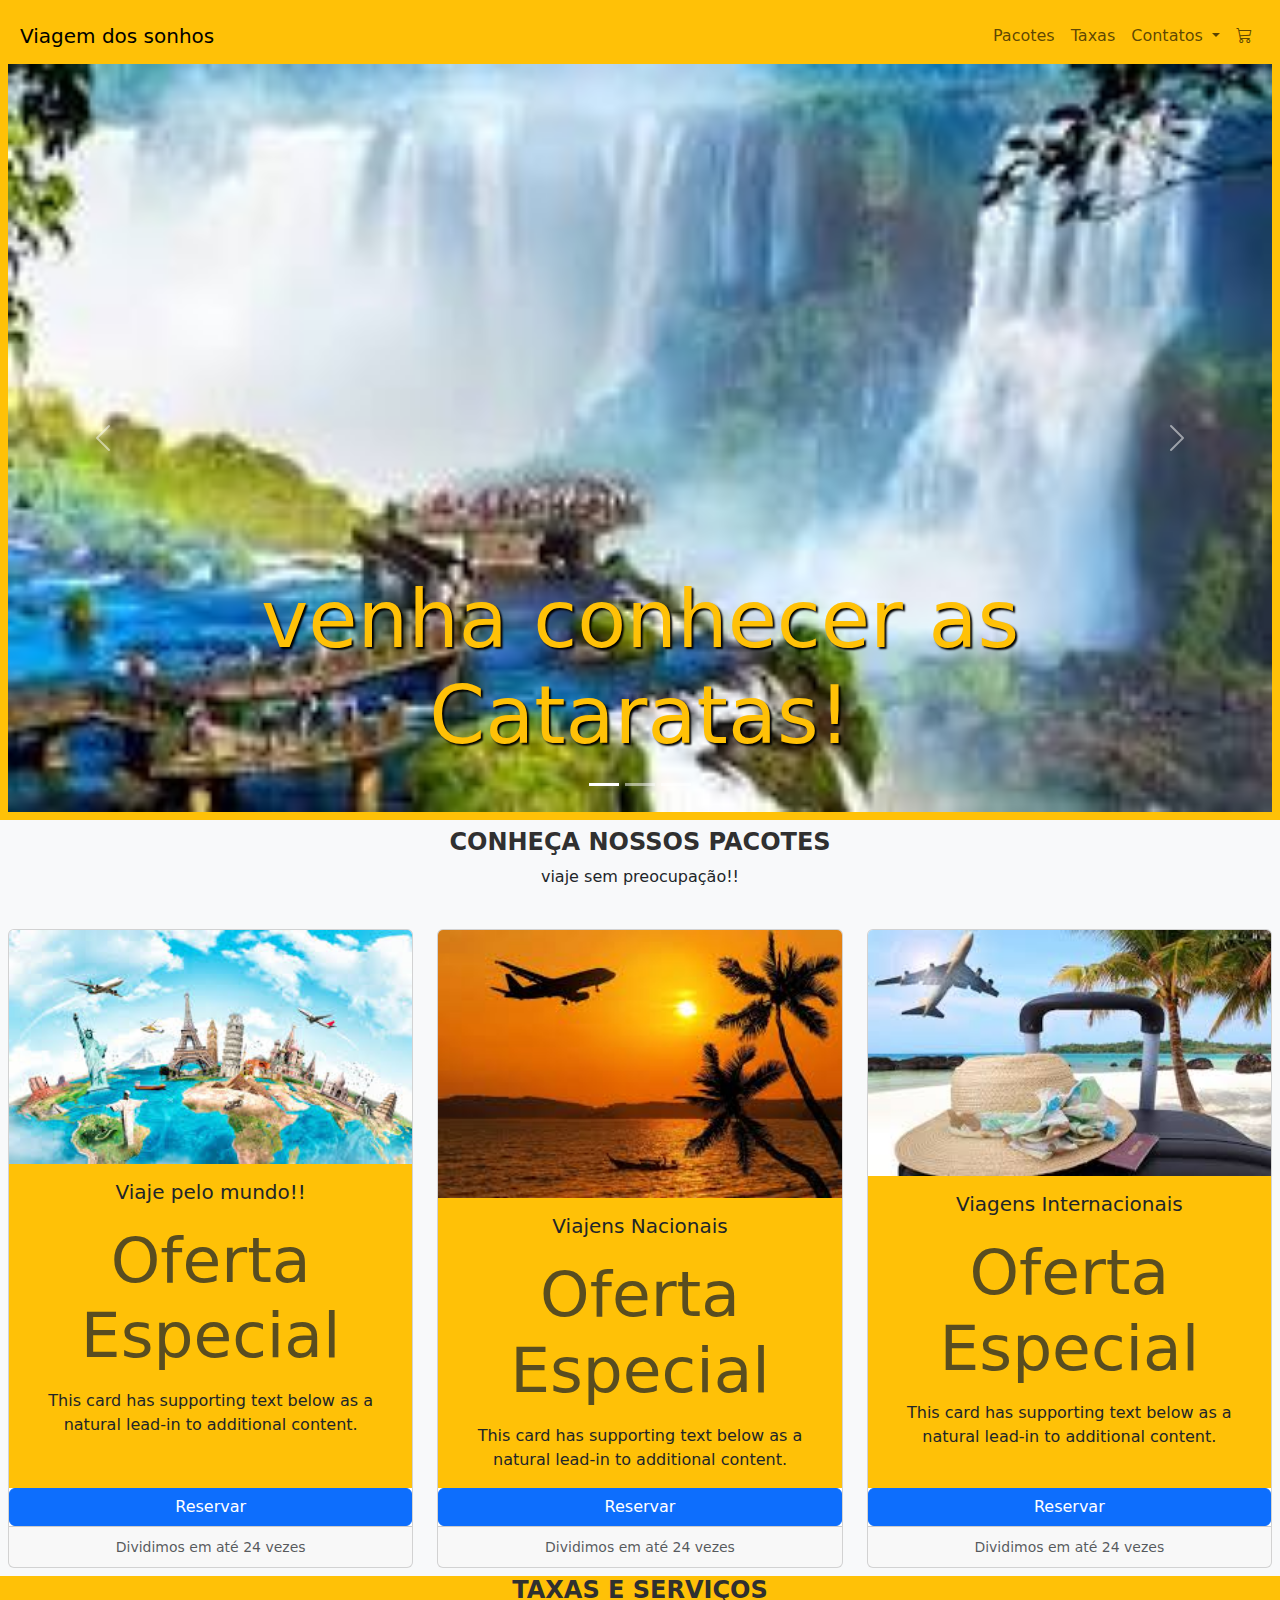
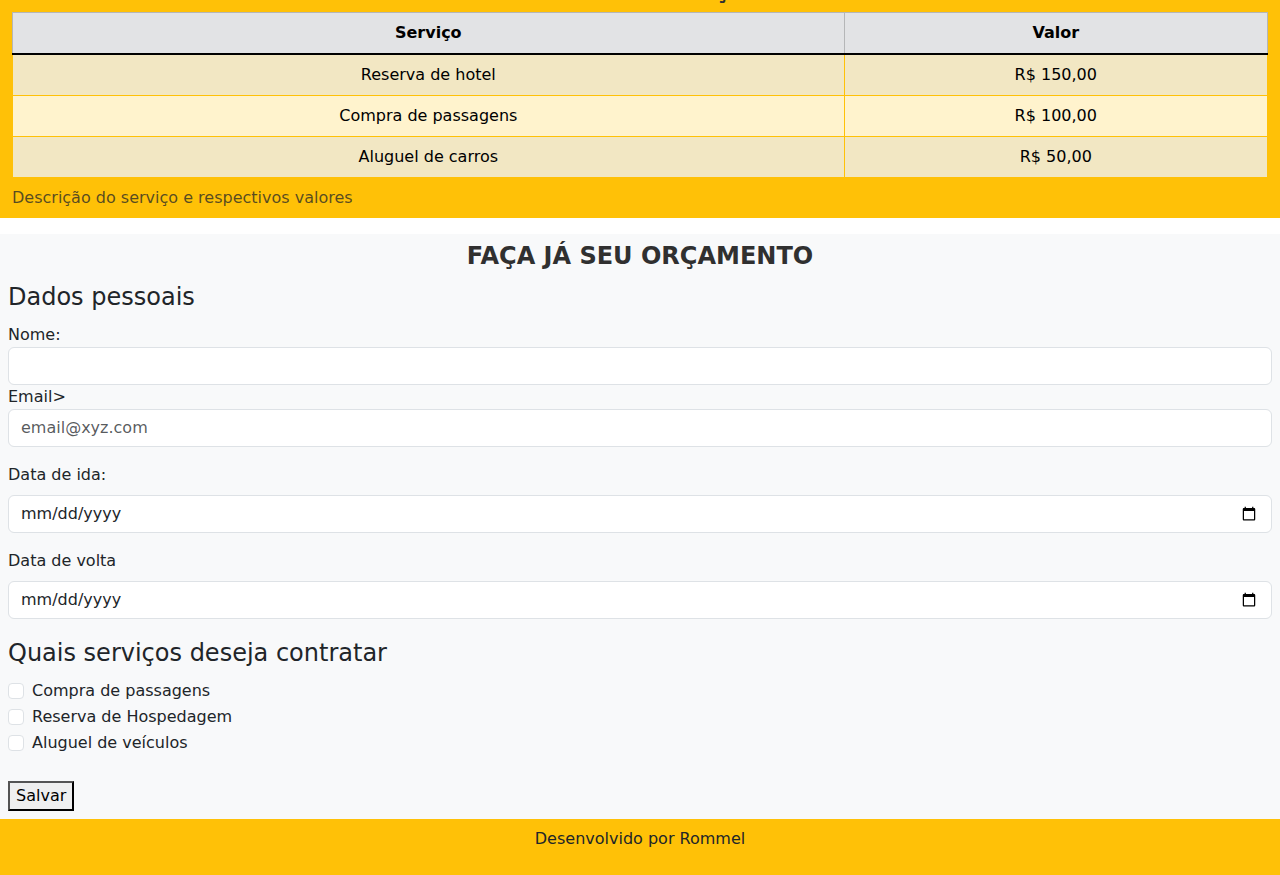
<file: index.html>
<!DOCTYPE html>
<html lang="pt-BR">

<head>
    <meta charset="UTF-8">
    <meta name="viewport" content="width=device-width, initial-scale=1.0">
    <title>viagem dos sonhos</title>
    <link href="https://cdn.jsdelivr.net/npm/bootstrap@5.3.3/dist/css/bootstrap.min.css" rel="stylesheet" integrity="sha384-QWTKZyjpPEjISv5WaRU9OFeRpok6YctnYmDr5pNlyT2bRjXh0JMhjY6hW+ALEwIH" crossorigin="anonymous">
    <link rel="stylesheet" href="https://cdn.jsdelivr.net/npm/bootstrap-icons@1.11.3/font/bootstrap-icons.min.css">
    <link rel="stylesheet" href="style.css">
</head>


<body>
    <header class="container-fluid p-2 bg-warning text-center">
    

    <nav class="navbar navbar-expand-lg bg-warning">
        <div class="container-fluid">
          <a class="navbar-brand" href="#">Viagem dos sonhos</a>
          <button class="navbar-toggler" type="button" data-bs-toggle="collapse" data-bs-target="#navbarSupportedContent" aria-controls="navbarSupportedContent" aria-expanded="false" aria-label="Toggle navigation">
            <span class="navbar-toggler-icon"></span>
          </button>
          <div class="collapse navbar-collapse justify-content-end bg-warning" id="navbarSupportedContent">
            <ul class="navbar-nav">
              <li class="nav-item">
                <a class="nav-link" aria-current="page" href="#">Pacotes</a>
              </li>
              <li class="nav-item">
                <a class="nav-link" href="#">Taxas</a>
              </li>
              <li class="nav-item dropdown">
                <a class="nav-link dropdown-toggle" href="#" role="button" data-bs-toggle="dropdown" aria-expanded="false">
                  Contatos
                </a>
                <ul class="dropdown-menu">
                  <li><a class="dropdown-item" href="#">Action</a></li>
                  <li><a class="dropdown-item" href="#">Another action</a></li>
                  <li><hr class="dropdown-divider"></li>
                  <li><a class="dropdown-item" href="#">Something else here</a></li>
                </ul>
              </li>
              <li class="nav-item"></li>
              <a class="nav-link" href="#"> <i class="bi bi-cart3"></i></a>
               
              </li>
            </ul>
            
          </div>
        </div>
      </nav>
      <div id="carouselExampleCaptions" class="carousel slide">
        <div class="carousel-indicators">
          <button type="button" data-bs-target="#carouselExampleCaptions" data-bs-slide-to="0" class="active" aria-current="true" aria-label="Slide 1"></button>
          <button type="button" data-bs-target="#carouselExampleCaptions" data-bs-slide-to="1" aria-label="Slide 2"></button>
          <button type="button" data-bs-target="#carouselExampleCaptions" data-bs-slide-to="2" aria-label="Slide 3"></button>
        </div>
        <div class="carousel-inner">
          <div class="carousel-item active">
            <img src="img/carrosel/cataratas.jpeg" class="d-block w-100" alt="...">
            <div class="carousel-caption d-none d-md-block">
              <h5>venha conhecer as Cataratas!</h5>
             
            </div>
          </div>
          <div class="carousel-item">
            <img src="img/carrosel/mar.jpeg" class="d-block w-100" alt="...">
            <div class="carousel-caption d-none d-md-block">
              <h5>O mar de Angra e todo seu encanto!</h5>
              
            </div>
          </div>
          <div class="carousel-item">
            <img src="img/carrosel/por do sol.jpeg" class="d-block w-100" alt="...">
            <div class="carousel-caption d-none d-md-block">
              <h5>Magnífico por do sol em Ilha Bela</h5>
             
            </div>
          </div>
        </div>
        <button class="carousel-control-prev" type="button" data-bs-target="#carouselExampleCaptions" data-bs-slide="prev">
          <span class="carousel-control-prev-icon" aria-hidden="true"></span>
          <span class="visually-hidden">Previous</span>
        </button>
        <button class="carousel-control-next" type="button" data-bs-target="#carouselExampleCaptions" data-bs-slide="next">
          <span class="carousel-control-next-icon" aria-hidden="true"></span>
          <span class="visually-hidden">Next</span>
        </button>
      </div>
</header>
<section class="container-fluid bg-light text-center p-2">
    <h2>Conheça nossos pacotes</h2>
    <p>
        viaje sem preocupação!!<br></br>
    
</p>
<div class="row row-cols-1 row-cols-md-3 g-4">
    <div class="col">
      <div class="card h-100">
        <img src="img/Imagem do WhatsApp de 2024-09-02 à(s) 20.45.51_1574f1aa.jpg" class="card-img-top" alt="...">
        <div class="card-body bg-warning">
          <h5 class="card-title">Viaje pelo mundo!!</h5>
          <h1 class="card-subtitle text-muted">Oferta Especial</h1>
          <p class="card-text">This card has supporting text below as a natural lead-in to additional content.</p>
        </div>
        <a href="#" class="btn btn-primary" data-bs-toggle="modal" data-bs-target="#exampleModal">Reservar</a>
        <div class="card-footer">
          <small class="text-body-secondary">Dividimos em até 24 vezes</small>
        </div>
      </div>
    </div>
    <div class="col">
      <div class="card h-100">
        <img src="img/Imagem do WhatsApp de 2024-09-02 à(s) 20.45.51_47306215.jpg" class="card-img-top" alt="...">
        <div class="card-body bg-warning">
          <h5 class="card-title">Viajens Nacionais</h5>
          <h1 class="card-subtitle text-muted">Oferta Especial</h1>
          <p class="card-text">This card has supporting text below as a natural lead-in to additional content.</p>
        </div>
        <a href="#" class="btn btn-primary" data-bs-toggle="modal" data-bs-target="#exampleModal">Reservar</a>
        <div class="card-footer">
          <small class="text-body-secondary">Dividimos em até 24 vezes</small>
        </div>
      </div>
    </div>
    <div class="col">
      <div class="card h-100">
        <img src="img/Imagem do WhatsApp de 2024-09-02 à(s) 20.45.51_c38532b1.jpg" class="card-img-top" alt="...">
        <div class="card-body bg-warning">
          <h5 class="card-title">Viagens Internacionais</h5>
          <h1 class="card-subtitle text-muted">Oferta Especial</h1>
          <p class="card-text">This card has supporting text below as a natural lead-in to additional content.</p>
        </div>
        <a href="#" class="btn btn-primary" data-bs-toggle="modal" data-bs-target="#exampleModal">Reservar</a>
        <div class="card-footer">
          <small class="text-body-secondary">Dividimos em até 24 vezes</small>
        </div>
      </div>
    </div>
  </div>

</section>

<section class="container-fluid bg-warning text-xl-center">
    <h2> Taxas e Serviços</h2>
    <table class=" table table-warning table-striped table-hover table-bordered border-warning">
        <caption>
            Descrição do serviço e respectivos valores
        </caption>
        <thead class="table-secondary">

        <tr>
            <th>
                Serviço
            </th>
            <th>
                Valor
            </th>
        </tr>
    </thead>
    <tbody class="table-group-divider">
        <tr>
            <td>
                Reserva de hotel
            </td>
            <td> R$ 150,00</td>
        </tr>
        <tr>
            <td> Compra de passagens</td>
            <td> 
                R$ 100,00
            </td>
        </tr>
        <tr>
            <td>
                Aluguel de carros
            </td>
            <td>
                R$ 50,00
            </td>
        </tr>
    </tbody>

    </table>
</section>
<section class="container-fluid bg-light p-2">
    <h2 class="text-center"> Faça já seu orçamento</h2>
    <form
        method="GET" action="">
        <fieldset>
            <legend>Dados pessoais</legend>
            <div class="mb3">
                <label>
                    Nome:
                </label class ="form-label" for="nome">
                <input type="text" class="form-control" nome="nome" id="nome">
            </div>
            <div class="mb-3">
                <label> 
                    Email
                </label  class ="form-label" for="email">>
                <input type="email" class="form-control" name="email" placeholder="email@xyz.com" required id ="email">
            </div>
       
       <div class="mb-3">
        <label class ="form-label" for="dataIda">
            Data de ida:
        </label >
        <input type="date" class="form-control" name="dataIda" id="dataIda">
       </div>

       <div class="mb-3">
        <label class="form-label" for="dataVolta">
            Data de volta
        </label><br>
        <input type="date" class="form-control"  name="dataVolta" id="dataVolta">

       </div>

        </fieldset>
        
        <fieldset>
        <legend> Quais serviços deseja contratar</legend>

        <div class="form-check">
            <input type="checkbox" class="form-check-input" name="passagens" value="passagens" id="compraPassagens">
            <label class="form-check-label" for="compraPassagens">
                Compra de passagens
             </label>
        </div>

        <div class="form-check">
            <input type="checkbox" class="form-check-input" name="Hospedagem" value="Hospedagem" id="reservaHospedagem">
            <label class="form-check-label" for="reservaHospedagem">
                Reserva de Hospedagem
            </label>
        </div>
    
        <div class="form-check">
            <input type="checkbox" class="form-check-input" name="aluguelVeículos" value="Aluguel de veículos" id="aluguelVeículos">
            <label class="form-check-label" for="aluguelVeículos">
              Aluguel de veículos
            </label>
        </div>
       
        
       </fieldset>
        
        <br><button class="btn-secondary">Salvar</button>
    </form>
</section>

   <footer class="container-fluid bg-warning p-2 text-center">
<P>Desenvolvido por Rommel</P>
   </footer>
   <script src="https://cdn.jsdelivr.net/npm/bootstrap@5.3.3/dist/js/bootstrap.bundle.min.js" integrity="sha384-YvpcrYf0tY3lHB60NNkmXc5s9fDVZLESaAA55NDzOxhy9GkcIdslK1eN7N6jIeHz" crossorigin="anonymous"></script>
</body>
<div class="modal fade" id="exampleModal" tabindex="-1" aria-labelledby="exampleModalLabel" aria-hidden="true">
    <div class="modal-dialog">
      <div class="modal-content">
        <div class="modal-header">
          <h5 class="modal-title" id="exampleModalLabel">Suas compras</h5>
          <button type="button" class="btn-close" data-bs-dismiss="modal" aria-label="Close"></button>
        </div>
        <div class="modal-body">
         Produto adicionado ao carrinho!
        </div>
        <div class="modal-footer">
          <button type="button" class="btn btn-primary" data-bs-dismiss="modal">Continuar comprando</button>
          <a href="checkout.html" type="button" class="btn btn-success">Finalizar compra</a>
        </div>
      </div>
    </div>
  </div>
</html>
</file>
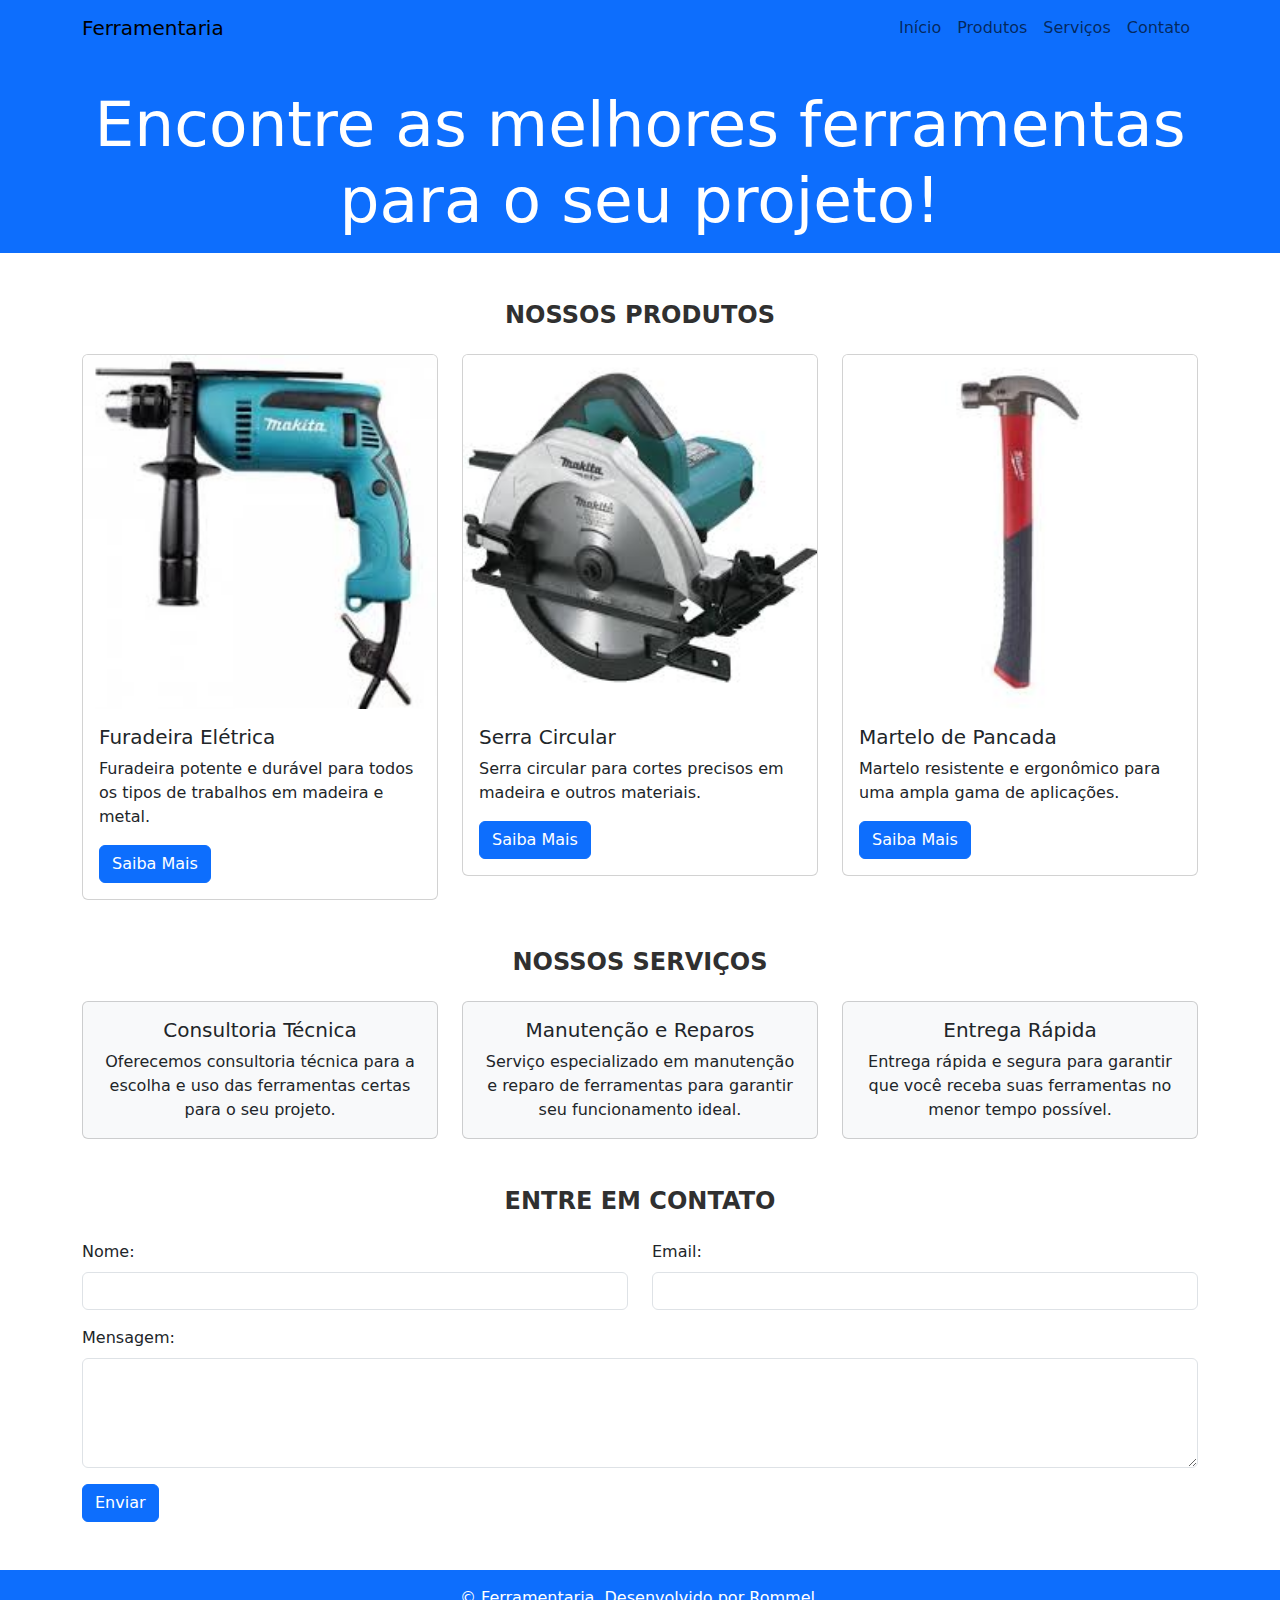
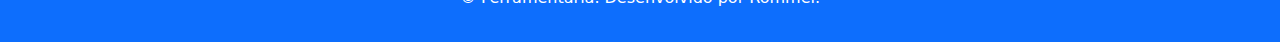
<file: atividadepratica.html>
<!DOCTYPE html>
<html lang="pt-BR">

<head>
    <meta charset="UTF-8">
    <meta name="viewport" content="width=device-width, initial-scale=1.0">
    <title>atividade pratica 10</title>
    <link href="https://cdn.jsdelivr.net/npm/bootstrap@5.3.3/dist/css/bootstrap.min.css" rel="stylesheet" integrity="sha384-QWTKZyjpPEjISv5WaRU9OFeRpok6YctnYmDr5pNlyT2bRjXh0JMhjY6hW+ALEwIH" crossorigin="anonymous">
    <link rel="stylesheet" href="style.css">
</head>

<body>

    <header class="container-fluid bg-primary text-white p-6">
        <nav class="navbar navbar-expand-lg navbar-light bg-primary">
            <div class="container">
                <a class="navbar-brand " href="#">Ferramentaria</a>
                <button class="navbar-toggler" type="button" data-bs-toggle="collapse" data-bs-target="#navbarSupportedContent" aria-controls="navbarSupportedContent" aria-expanded="false" aria-label="Toggle navigation">
                    <span class="navbar-toggler-icon"></span>
                </button>
                <div class="collapse navbar-collapse" id="navbarSupportedContent">
                    <ul class="navbar-nav ms-auto">
                        <li class="nav-item">
                            <a class="nav-link" href="#">Início</a>
                        </li>
                        <li class="nav-item">
                            <a class="nav-link" href="#">Produtos</a>
                        </li>
                        <li class="nav-item">
                            <a class="nav-link" href="#">Serviços</a>
                        </li>
                        <li class="nav-item">
                            <a class="nav-link" href="#">Contato</a>
                        </li>
                    </ul>
                </div>
            </div>
        </nav>
        <h1 class="mt-3">Encontre as melhores ferramentas para o seu projeto!</h1>
    </header>

 
    <main>
       
        <section class="container my-5">
            <h2 class="text-center mb-4">Nossos Produtos</h2>
            <div class="row">
                <div class="col-md-4">
                    <div class="card">
                        <img src="img/furadeira.jpeg" class="card-img-top" alt="Ferramenta 1">
                        <div class="card-body">
                            <h5 class="card-title">Furadeira Elétrica</h5>
                            <p class="card-text">Furadeira potente e durável para todos os tipos de trabalhos em madeira e metal.</p>
                            <a href="#" class="btn btn-primary">Saiba Mais</a>
                        </div>
                    </div>
                </div>
                <div class="col-md-4">
                    <div class="card">
                        <img src="img/serra.jpeg" class="card-img-top" alt="Ferramenta 2">
                        <div class="card-body">
                            <h5 class="card-title">Serra Circular</h5>
                            <p class="card-text">Serra circular para cortes precisos em madeira e outros materiais.</p>
                            <a href="#" class="btn btn-primary">Saiba Mais</a>
                        </div>
                    </div>
                </div>
                <div class="col-md-4">
                    <div class="card">
                        <img src="img/martelo.jpeg" class="card-img-top" alt="Ferramenta 3">
                        <div class="card-body">
                            <h5 class="card-title">Martelo de Pancada</h5>
                            <p class="card-text">Martelo resistente e ergonômico para uma ampla gama de aplicações.</p>
                            <a href="#" class="btn btn-primary">Saiba Mais</a>
                        </div>
                    </div>
                </div>
            </div>
        </section>

        <section class="container my-5">
            <h2 class="text-center mb-4">Nossos Serviços</h2>
            <div class="row">
                <div class="col-md-4">
                    <div class="card bg-light">
                        <div class="card-body text-center">
                            <h5 class="card-title">Consultoria Técnica</h5>
                            <p class="card-text">Oferecemos consultoria técnica para a escolha e uso das ferramentas certas para o seu projeto.</p>
                        </div>
                    </div>
                </div>
                <div class="col-md-4">
                    <div class="card bg-light">
                        <div class="card-body text-center">
                            <h5 class="card-title">Manutenção e Reparos</h5>
                            <p class="card-text">Serviço especializado em manutenção e reparo de ferramentas para garantir seu funcionamento ideal.</p>
                        </div>
                    </div>
                </div>
                <div class="col-md-4">
                    <div class="card bg-light">
                        <div class="card-body text-center">
                            <h5 class="card-title">Entrega Rápida</h5>
                            <p class="card-text">Entrega rápida e segura para garantir que você receba suas ferramentas no menor tempo possível.</p>
                        </div>
                    </div>
                </div>
            </div>
        </section>

        
        <section class="container my-5">
            <h2 class="text-center mb-4">Entre em Contato</h2>
            <form>
                <div class="row">
                    <div class="col-md-6 mb-3">
                        <label for="nome" class="form-label">Nome:</label>
                        <input type="text" class="form-control" id="nome" name="nome" required>
                    </div>
                    <div class="col-md-6 mb-3">
                        <label for="email" class="form-label">Email:</label>
                        <input type="email" class="form-control" id="email" name="email" required>
                    </div>
                </div>
                <div class="mb-3">
                    <label for="mensagem" class="form-label">Mensagem:</label>
                    <textarea class="form-control" id="mensagem" name="mensagem" rows="4" required></textarea>
                </div>
                <button type="submit" class="btn btn-primary">Enviar</button>
            </form>
        </section>
    </main>
</body>

    <footer class="container-fluid bg-primary text-white text-center p-3">
        <p>&copy; <span id="year"></span> Ferramentaria. Desenvolvido por Rommel.</p>
    </footer>

</html>
</file>
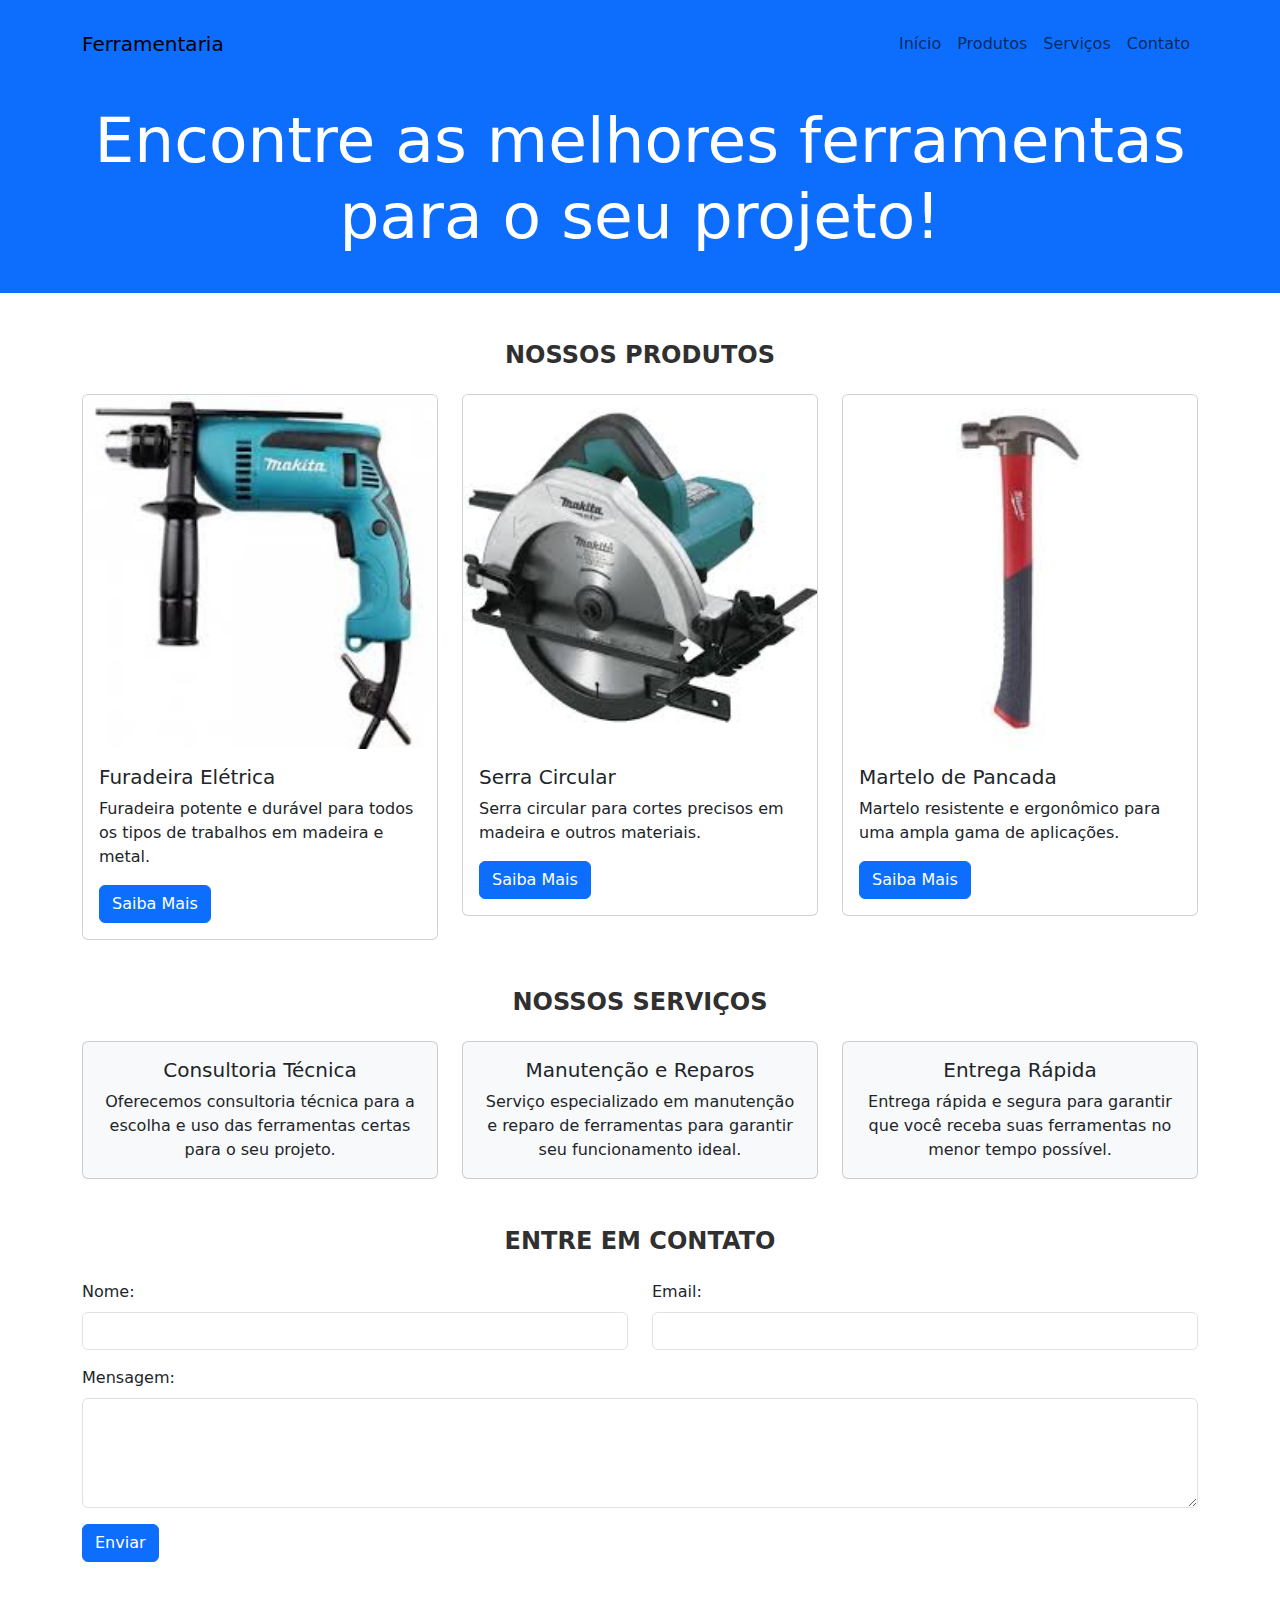
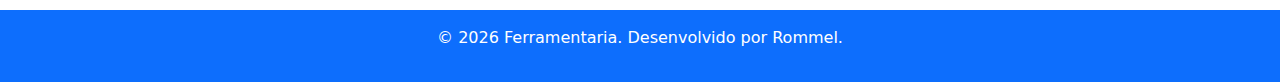
<file: atividadepratica10.html>
<!DOCTYPE html>
<html lang="pt-BR">

<head>
    <meta charset="UTF-8">
    <meta name="viewport" content="width=device-width, initial-scale=1.0">
    <title>Atividade Prática 10</title>
    <link href="https://cdn.jsdelivr.net/npm/bootstrap@5.3.3/dist/css/bootstrap.min.css" rel="stylesheet" integrity="sha384-QWTKZyjpPEjISv5WaRU9OFeRpok6YctnYmDr5pNlyT2bRjXh0JMhjY6hW+ALEwIH" crossorigin="anonymous">
    <link rel="stylesheet" href="style.css">
</head>

<body>

    <header class="container-fluid bg-primary text-white p-3">
        <nav class="navbar navbar-expand-lg navbar-light bg-primary">
            <div class="container">
                <a class="navbar-brand" href="#">Ferramentaria</a>
                <button class="navbar-toggler" type="button" data-bs-toggle="collapse" data-bs-target="#navbarSupportedContent" aria-controls="navbarSupportedContent" aria-expanded="false" aria-label="Toggle navigation">
                    <span class="navbar-toggler-icon"></span>
                </button>
                <div class="collapse navbar-collapse" id="navbarSupportedContent">
                    <ul class="navbar-nav ms-auto">
                        <li class="nav-item">
                            <a class="nav-link" href="#">Início</a>
                        </li>
                        <li class="nav-item">
                            <a class="nav-link" href="#">Produtos</a>
                        </li>
                        <li class="nav-item">
                            <a class="nav-link" href="#">Serviços</a>
                        </li>
                        <li class="nav-item">
                            <a class="nav-link" href="#">Contato</a>
                        </li>
                    </ul>
                </div>
            </div>
        </nav>
        <h1 class="mt-3 text-center">Encontre as melhores ferramentas para o seu projeto!</h1>
    </header>

    <main>
        <section class="container my-5">
            <h2 class="text-center mb-4">Nossos Produtos</h2>
            <div class="row">
                <div class="col-md-4">
                    <div class="card">
                        <img src="img/furadeira.jpeg" class="card-img-top" alt="Furadeira Elétrica">
                        <div class="card-body">
                            <h5 class="card-title">Furadeira Elétrica</h5>
                            <p class="card-text">Furadeira potente e durável para todos os tipos de trabalhos em madeira e metal.</p>
                            <a href="#" class="btn btn-primary">Saiba Mais</a>
                        </div>
                    </div>
                </div>
                <div class="col-md-4">
                    <div class="card">
                        <img src="img/serra.jpeg" class="card-img-top" alt="Serra Circular">
                        <div class="card-body">
                            <h5 class="card-title">Serra Circular</h5>
                            <p class="card-text">Serra circular para cortes precisos em madeira e outros materiais.</p>
                            <a href="#" class="btn btn-primary">Saiba Mais</a>
                        </div>
                    </div>
                </div>
                <div class="col-md-4">
                    <div class="card">
                        <img src="img/martelo.jpeg" class="card-img-top" alt="Martelo de Pancada">
                        <div class="card-body">
                            <h5 class="card-title">Martelo de Pancada</h5>
                            <p class="card-text">Martelo resistente e ergonômico para uma ampla gama de aplicações.</p>
                            <a href="#" class="btn btn-primary">Saiba Mais</a>
                        </div>
                    </div>
                </div>
            </div>
        </section>

        <section class="container my-5">
            <h2 class="text-center mb-4">Nossos Serviços</h2>
            <div class="row">
                <div class="col-md-4">
                    <div class="card bg-light">
                        <div class="card-body text-center">
                            <h5 class="card-title">Consultoria Técnica</h5>
                            <p class="card-text">Oferecemos consultoria técnica para a escolha e uso das ferramentas certas para o seu projeto.</p>
                        </div>
                    </div>
                </div>
                <div class="col-md-4">
                    <div class="card bg-light">
                        <div class="card-body text-center">
                            <h5 class="card-title">Manutenção e Reparos</h5>
                            <p class="card-text">Serviço especializado em manutenção e reparo de ferramentas para garantir seu funcionamento ideal.</p>
                        </div>
                    </div>
                </div>
                <div class="col-md-4">
                    <div class="card bg-light">
                        <div class="card-body text-center">
                            <h5 class="card-title">Entrega Rápida</h5>
                            <p class="card-text">Entrega rápida e segura para garantir que você receba suas ferramentas no menor tempo possível.</p>
                        </div>
                    </div>
                </div>
            </div>
        </section>

        <section class="container my-5">
            <h2 class="text-center mb-4">Entre em Contato</h2>
            <form>
                <div class="row">
                    <div class="col-md-6 mb-3">
                        <label for="nome" class="form-label">Nome:</label>
                        <input type="text" class="form-control" id="nome" name="nome" required>
                    </div>
                    <div class="col-md-6 mb-3">
                        <label for="email" class="form-label">Email:</label>
                        <input type="email" class="form-control" id="email" name="email" required>
                    </div>
                </div>
                <div class="mb-3">
                    <label for="mensagem" class="form-label">Mensagem:</label>
                    <textarea class="form-control" id="mensagem" name="mensagem" rows="4" required></textarea>
                </div>
                <button type="submit" class="btn btn-primary">Enviar</button>
            </form>
        </section>
    </main>

    <footer class="container-fluid bg-primary text-white text-center p-3">
        <p>&copy; <span id="year"></span> Ferramentaria. Desenvolvido por Rommel.</p>
    </footer>

    <!-- Adicione o script do Bootstrap antes do fechamento da tag </body> -->
    <script src="https://cdn.jsdelivr.net/npm/bootstrap@5.3.3/dist/js/bootstrap.bundle.min.js" integrity="sha384-8c8QQF9nJ2D1DqlI8xUS7FfTj+P/7O3FJd2GVZ0IMDk78ZpDz13FVDLkG2Hb5gmZ" crossorigin="anonymous"></script>
    <!-- Script para atualizar o ano no rodapé -->
    <script>
        document.getElementById('year').textContent = new Date().getFullYear();
    </script>
</body>

</html>
</file>
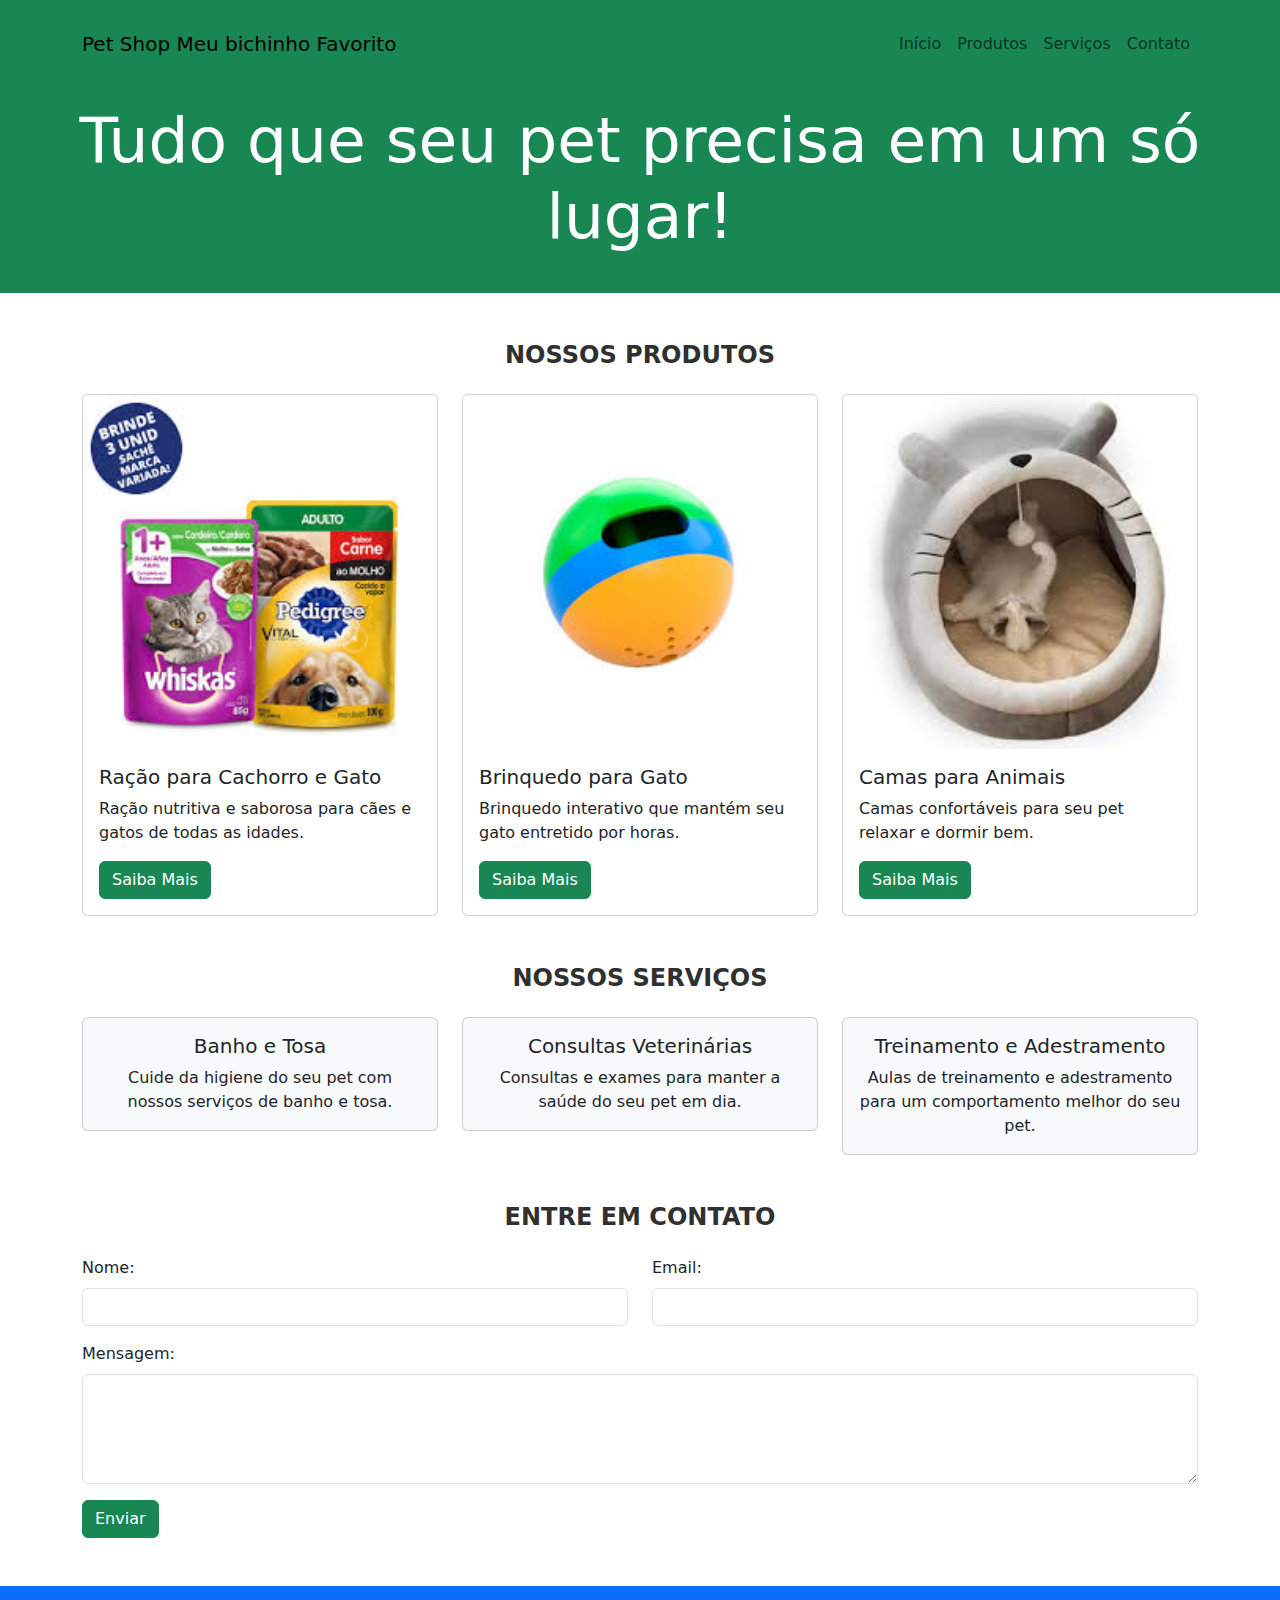
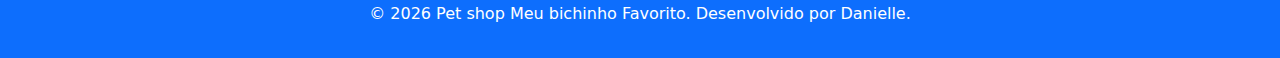
<file: atividadepratica2.html>
<!DOCTYPE html>
<html lang="pt-BR">

<head>
    <meta charset="UTF-8">
    <meta name="viewport" content="width=device-width, initial-scale=1.0">
    <title>Pet Shop Meu bichinho Favorito</title>
    <link href="https://cdn.jsdelivr.net/npm/bootstrap@5.3.3/dist/css/bootstrap.min.css" rel="stylesheet" integrity="sha384-QWTKZyjpPEjISv5WaRU9OFeRpok6YctnYmDr5pNlyT2bRjXh0JMhjY6hW+ALEwIH" crossorigin="anonymous">
    <link rel="stylesheet" href="style.css">
</head>

<body>

    <header class="container-fluid bg-success text-white p-3">
        <nav class="navbar navbar-expand-lg navbar-light bg-success">
            <div class="container">
                <a class="navbar-brand" href="#">Pet Shop Meu bichinho Favorito</a>
                <button class="navbar-toggler" type="button" data-bs-toggle="collapse" data-bs-target="#navbarSupportedContent" aria-controls="navbarSupportedContent" aria-expanded="false" aria-label="Toggle navigation">
                    <span class="navbar-toggler-icon"></span>
                </button>
                <div class="collapse navbar-collapse" id="navbarSupportedContent">
                    <ul class="navbar-nav ms-auto">
                        <li class="nav-item">
                            <a class="nav-link" href="#">Início</a>
                        </li>
                        <li class="nav-item">
                            <a class="nav-link" href="#">Produtos</a>
                        </li>
                        <li class="nav-item">
                            <a class="nav-link" href="#">Serviços</a>
                        </li>
                        <li class="nav-item">
                            <a class="nav-link" href="#">Contato</a>
                        </li>
                    </ul>
                </div>
            </div>
        </nav>
        <h1 class="mt-3">Tudo que seu pet precisa em um só lugar!</h1>
    </header>

  
    <main>
     
        <section class="container my-5">
            <h2 class="text-center mb-4">Nossos Produtos</h2>
            <div class="row">
                <div class="col-md-4">
                    <div class="card">
                        <img src="img/racao.jpeg" class="card-img-top" alt="Ração para Cachorro">
                        <div class="card-body">
                            <h5 class="card-title">Ração para Cachorro e Gato</h5>
                            <p class="card-text">Ração nutritiva e saborosa para cães e gatos de todas as idades.</p>
                            <a href="#" class="btn btn-success">Saiba Mais</a>
                        </div>
                    </div>
                </div>
                <div class="col-md-4">
                    <div class="card">
                        <img src="img/brinquedo.jpeg" class="card-img-top" alt="Brinquedo para Gato">
                        <div class="card-body">
                            <h5 class="card-title">Brinquedo para Gato</h5>
                            <p class="card-text">Brinquedo interativo que mantém seu gato entretido por horas.</p>
                            <a href="#" class="btn btn-success">Saiba Mais</a>
                        </div>
                    </div>
                </div>
                <div class="col-md-4">
                    <div class="card">
                        <img src="img/camas.jpeg" class="card-img-top" alt="Camas para Animais">
                        <div class="card-body">
                            <h5 class="card-title">Camas para Animais</h5>
                            <p class="card-text">Camas confortáveis para seu pet relaxar e dormir bem.</p>
                            <a href="#" class="btn btn-success">Saiba Mais</a>
                        </div>
                    </div>
                </div>
            </div>
        </section>

       
        <section class="container my-5">
            <h2 class="text-center mb-4">Nossos Serviços</h2>
            <div class="row">
                <div class="col-md-4">
                    <div class="card bg-light">
                        <div class="card-body text-center">
                            <h5 class="card-title">Banho e Tosa</h5>
                            <p class="card-text">Cuide da higiene do seu pet com nossos serviços de banho e tosa.</p>
                        </div>
                    </div>
                </div>
                <div class="col-md-4">
                    <div class="card bg-light">
                        <div class="card-body text-center">
                            <h5 class="card-title">Consultas Veterinárias</h5>
                            <p class="card-text">Consultas e exames para manter a saúde do seu pet em dia.</p>
                        </div>
                    </div>
                </div>
                <div class="col-md-4">
                    <div class="card bg-light">
                        <div class="card-body text-center">
                            <h5 class="card-title">Treinamento e Adestramento</h5>
                            <p class="card-text">Aulas de treinamento e adestramento para um comportamento melhor do seu pet.</p>
                        </div>
                    </div>
                </div>
            </div>
        </section>

      
        <section class="container my-5">
            <h2 class="text-center mb-4">Entre em Contato</h2>
            <form>
                <div class="row">
                    <div class="col-md-6 mb-3">
                        <label for="nome" class="form-label">Nome:</label>
                        <input type="text" class="form-control" id="nome" name="nome" required>
                    </div>
                    <div class="col-md-6 mb-3">
                        <label for="email" class="form-label">Email:</label>
                        <input type="email" class="form-control" id="email" name="email" required>
                    </div>
                </div>
                <div class="mb-3">
                    <label for="mensagem" class="form-label">Mensagem:</label>
                    <textarea class="form-control" id="mensagem" name="mensagem" rows="4" required></textarea>
                </div>
                <button type="submit" class="btn btn-success">Enviar</button>
            </form>
        </section>
    </main>

  
   <footer class="container-fluid bg-primary text-white text-center p-3">
        <p>&copy; <span id="year"></span> Pet shop Meu bichinho Favorito. Desenvolvido por Danielle.</p>
    </footer>

    <script src="https://cdn.jsdelivr.net/npm/bootstrap@5.3.3/dist/js/bootstrap.bundle.min.js" integrity="sha384-YvpcrYf0tY3lHB60NNkmXc5s9fDVZLESaAA55NDzOxhy9GkcIdslK1eN7N6jIeHz" crossorigin="anonymous"></script>
    <script>
        
        document.getElementById('year').textContent = new Date().getFullYear();
    </script>
</body>

</html>
</file>
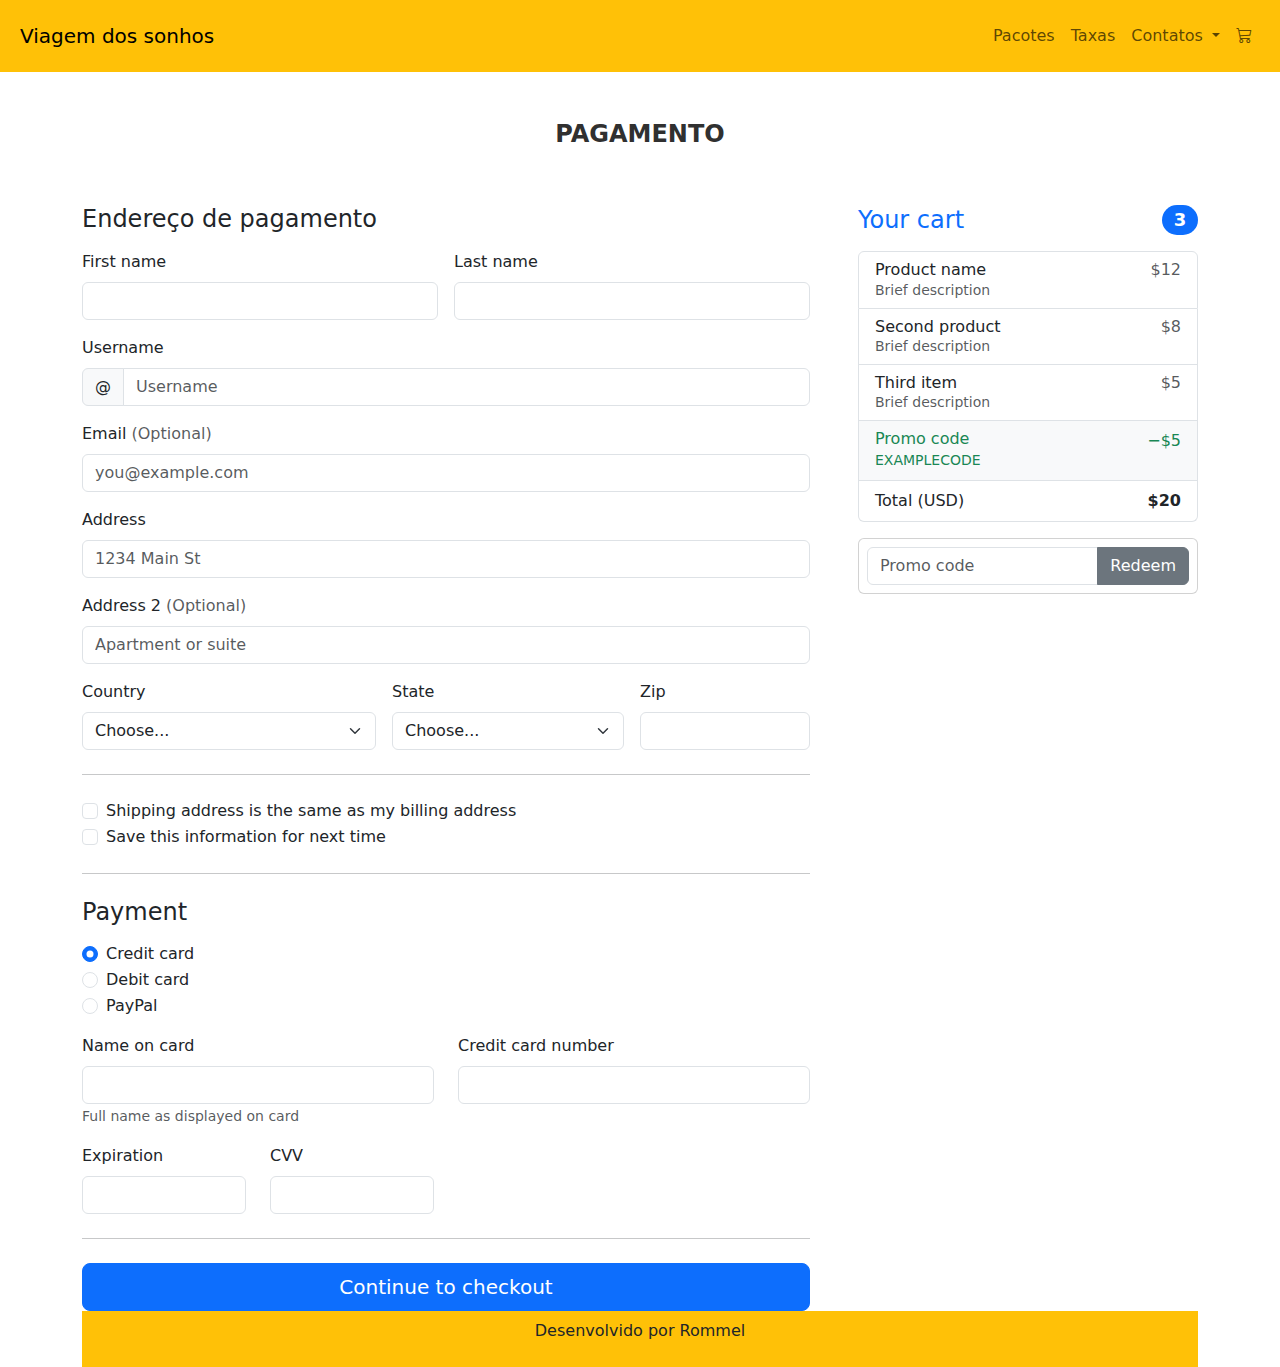
<file: checkout.html>
<!DOCTYPE html>
<html lang="pt-BR">

<head>
    <meta charset="UTF-8">
    <meta name="viewport" content="width=device-width, initial-scale=1.0">
    <title>viagem dos sonhos</title>
    <link href="https://cdn.jsdelivr.net/npm/bootstrap@5.3.3/dist/css/bootstrap.min.css" rel="stylesheet" 
    integrity="sha384-QWTKZyjpPEjISv5WaRU9OFeRpok6YctnYmDr5pNlyT2bRjXh0JMhjY6hW+ALEwIH" crossorigin="anonymous">
    <link rel="stylesheet" href="https://cdn.jsdelivr.net/npm/bootstrap-icons@1.11.3/font/bootstrap-icons.min.css">
    <link rel="stylesheet" href="style.css">
</head>


<body>
    <header class="container-fluid p-2 bg-warning text-center">
    

    <nav class="navbar navbar-expand-lg bg-warning">
        <div class="container-fluid">
          <a class="navbar-brand" href="#">Viagem dos sonhos</a>
          <button class="navbar-toggler" type="button" data-bs-toggle="collapse" data-bs-target="#navbarSupportedContent" aria-controls="navbarSupportedContent" aria-expanded="false" aria-label="Toggle navigation">
            <span class="navbar-toggler-icon"></span>
          </button>
          <div class="collapse navbar-collapse justify-content-end bg-warning" id="navbarSupportedContent">
            <ul class="navbar-nav">
              <li class="nav-item">
                <a class="nav-link" aria-current="page" href="#">Pacotes</a>
              </li>
              <li class="nav-item">
                <a class="nav-link" href="#">Taxas</a>
              </li>
              <li class="nav-item dropdown">
                <a class="nav-link dropdown-toggle" href="#" role="button" data-bs-toggle="dropdown" aria-expanded="false">
                  Contatos
                </a>
                <ul class="dropdown-menu">
                  <li><a class="dropdown-item" href="#">Action</a></li>
                  <li><a class="dropdown-item" href="#">Another action</a></li>
                  <li><hr class="dropdown-divider"></li>
                  <li><a class="dropdown-item" href="#">Something else here</a></li>
                </ul>
              </li>
              <li class="nav-item">
                <a class="nav-link" href="#"><i class="bi bi-cart3"></i></a>
               
              </li>
            </ul>
            
          </div>
        </div>
      </nav>
    </header>
      <div class="container">
        <main>
          <div class="py-5 text-center">
           
            <h2>Pagamento</h2>
            
          </div>
      
          <div class="row g-5">
            <div class="col-md-5 col-lg-4 order-md-last">
              <h4 class="d-flex justify-content-between align-items-center mb-3">
                <span class="text-primary">Your cart</span>
                <span class="badge bg-primary rounded-pill">3</span>
              </h4>
              <ul class="list-group mb-3">
                <li class="list-group-item d-flex justify-content-between lh-sm">
                  <div>
                    <h6 class="my-0">Product name</h6>
                    <small class="text-body-secondary">Brief description</small>
                  </div>
                  <span class="text-body-secondary">$12</span>
                </li>
                <li class="list-group-item d-flex justify-content-between lh-sm">
                  <div>
                    <h6 class="my-0">Second product</h6>
                    <small class="text-body-secondary">Brief description</small>
                  </div>
                  <span class="text-body-secondary">$8</span>
                </li>
                <li class="list-group-item d-flex justify-content-between lh-sm">
                  <div>
                    <h6 class="my-0">Third item</h6>
                    <small class="text-body-secondary">Brief description</small>
                  </div>
                  <span class="text-body-secondary">$5</span>
                </li>
                <li class="list-group-item d-flex justify-content-between bg-body-tertiary">
                  <div class="text-success">
                    <h6 class="my-0">Promo code</h6>
                    <small>EXAMPLECODE</small>
                  </div>
                  <span class="text-success">−$5</span>
                </li>
                <li class="list-group-item d-flex justify-content-between">
                  <span>Total (USD)</span>
                  <strong>$20</strong>
                </li>
              </ul>
      
              <form class="card p-2">
                <div class="input-group">
                  <input type="text" class="form-control" placeholder="Promo code">
                  <button type="submit" class="btn btn-secondary">Redeem</button>
                </div>
              </form>
            </div>
            <div class="col-md-7 col-lg-8">
              <h4 class="mb-3">Endereço de pagamento</h4>
              <form class="needs-validation" novalidate>
                <div class="row g-3">
                  <div class="col-sm-6">
                    <label for="firstName" class="form-label">First name</label>
                    <input type="text" class="form-control" id="firstName" placeholder="" value="" required>
                    <div class="invalid-feedback">
                      Valid first name is required.
                    </div>
                  </div>
      
                  <div class="col-sm-6">
                    <label for="lastName" class="form-label">Last name</label>
                    <input type="text" class="form-control" id="lastName" placeholder="" value="" required>
                    <div class="invalid-feedback">
                      Valid last name is required.
                    </div>
                  </div>
      
                  <div class="col-12">
                    <label for="username" class="form-label">Username</label>
                    <div class="input-group has-validation">
                      <span class="input-group-text">@</span>
                      <input type="text" class="form-control" id="username" placeholder="Username" required>
                    <div class="invalid-feedback">
                        Your username is required.
                      </div>
                    </div>
                  </div>
      
                  <div class="col-12">
                    <label for="email" class="form-label">Email <span class="text-body-secondary">(Optional)</span></label>
                    <input type="email" class="form-control" id="email" placeholder="you@example.com">
                    <div class="invalid-feedback">
                      Please enter a valid email address for shipping updates.
                    </div>
                  </div>
      
                  <div class="col-12">
                    <label for="address" class="form-label">Address</label>
                    <input type="text" class="form-control" id="address" placeholder="1234 Main St" required>
                    <div class="invalid-feedback">
                      Please enter your shipping address.
                    </div>
                  </div>
      
                  <div class="col-12">
                    <label for="address2" class="form-label">Address 2 <span class="text-body-secondary">(Optional)</span></label>
                    <input type="text" class="form-control" id="address2" placeholder="Apartment or suite">
                  </div>
      
                  <div class="col-md-5">
                    <label for="country" class="form-label">Country</label>
                    <select class="form-select" id="country" required>
                      <option value="">Choose...</option>
                      <option>United States</option>
                    </select>
                    <div class="invalid-feedback">
                      Please select a valid country.
                    </div>
                  </div>
      
                  <div class="col-md-4">
                    <label for="state" class="form-label">State</label>
                    <select class="form-select" id="state" required>
                      <option value="">Choose...</option>
                      <option>California</option>
                    </select>
                    <div class="invalid-feedback">
                      Please provide a valid state.
                    </div>
                  </div>
      
                  <div class="col-md-3">
                    <label for="zip" class="form-label">Zip</label>
                    <input type="text" class="form-control" id="zip" placeholder="" required>
                    <div class="invalid-feedback">
                      Zip code required.
                    </div>
                  </div>
                </div>
      
                <hr class="my-4">
      
                <div class="form-check">
                  <input type="checkbox" class="form-check-input" id="same-address">
                  <label class="form-check-label" for="same-address">Shipping address is the same as my billing address</label>
                </div>
      
                <div class="form-check">
                  <input type="checkbox" class="form-check-input" id="save-info">
                  <label class="form-check-label" for="save-info">Save this information for next time</label>
                </div>
      
                <hr class="my-4">
      
                <h4 class="mb-3">Payment</h4>
      
                <div class="my-3">
                  <div class="form-check">
                    <input id="credit" name="paymentMethod" type="radio" class="form-check-input" checked required>
                    <label class="form-check-label" for="credit">Credit card</label>
                  </div>
                  <div class="form-check">
                    <input id="debit" name="paymentMethod" type="radio" class="form-check-input" required>
                    <label class="form-check-label" for="debit">Debit card</label>
                  </div>
                  <div class="form-check">
                    <input id="paypal" name="paymentMethod" type="radio" class="form-check-input" required>
                    <label class="form-check-label" for="paypal">PayPal</label>
                  </div>
                </div>
      
                <div class="row gy-3">
                  <div class="col-md-6">
                    <label for="cc-name" class="form-label">Name on card</label>
                    <input type="text" class="form-control" id="cc-name" placeholder="" required>
                    <small class="text-body-secondary">Full name as displayed on card</small>
                    <div class="invalid-feedback">
                      Name on card is required
                    </div>
                  </div>
      
                  <div class="col-md-6">
                    <label for="cc-number" class="form-label">Credit card number</label>
                    <input type="text" class="form-control" id="cc-number" placeholder="" required>
                    <div class="invalid-feedback">
                      Credit card number is required
                    </div>
                  </div>
      
                  <div class="col-md-3">
                    <label for="cc-expiration" class="form-label">Expiration</label>
                    <input type="text" class="form-control" id="cc-expiration" placeholder="" required>
                    <div class="invalid-feedback">
                      Expiration date required
                    </div>
                  </div>
      
                  <div class="col-md-3">
                    <label for="cc-cvv" class="form-label">CVV</label>
                    <input type="text" class="form-control" id="cc-cvv" placeholder="" required>
                    <div class="invalid-feedback">
                      Security code required
                    </div>
                  </div>
                </div>
      
                <hr class="my-4">
      
                <button class="w-100 btn btn-primary btn-lg" type="submit">Continue to checkout</button>
              </form>
            </div>
          </div>
        </main>

      <footer class="container-fluid bg-warning p-2 text-center">
        <P>Desenvolvido por Rommel</P>
           </footer>
           <script src="https://cdn.jsdelivr.net/npm/bootstrap@5.3.3/dist/js/bootstrap.bundle.min.js" integrity="sha384-YvpcrYf0tY3lHB60NNkmXc5s9fDVZLESaAA55NDzOxhy9GkcIdslK1eN7N6jIeHz" crossorigin="anonymous"></script>
        </body>
        <div class="modal fade" id="exampleModal" tabindex="-1" aria-labelledby="exampleModalLabel" aria-hidden="true">
            <div class="modal-dialog">
              <div class="modal-content">
                <div class="modal-header">
                  <h5 class="modal-title" id="exampleModalLabel">Suas compras</h5>
                  <button type="button" class="btn-close" data-bs-dismiss="modal" aria-label="Close"></button>
                </div>
                <div class="modal-body">
                 Produto adicionado ao carrinho!
                </div>
                <div class="modal-footer">
                  <button type="button" class="btn btn-primary" data-bs-dismiss="modal">Continuar comprando</button>
                  <button type="button" class="btn btn-success">Finalizar compra</button>
                </div>
              </div>
            </div>
          </div>
        </html>
</file>
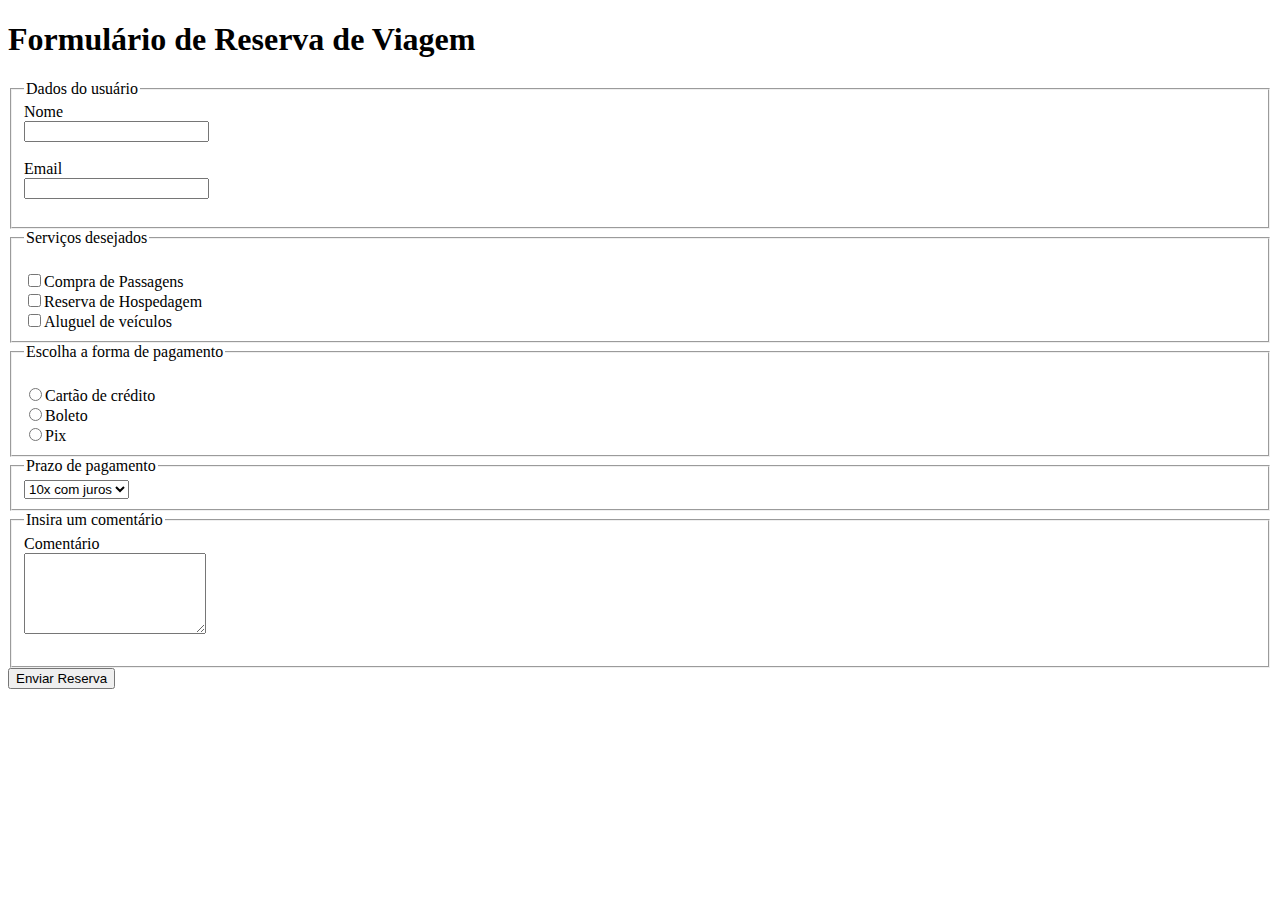
<file: reserva.html>
<!DOCTYPE html>
<html lang="pt-BR">
<head>
    <meta charset="UTF-8">
    <meta name="viewport" content="width=device-width, initial-scale=1.0">
    <title>Formulário de Reserva de Viagem</title>
</head>

<h1>Formulário de Reserva de Viagem</h1>

<form method="GET" action="">

    <fieldset>
        <legend>Dados do usuário</legend>
        <label>Nome</label><br>
        <input type="text" name="nome"><br><br>

        <label>Email</label><br>
        <input type="email" required name="email"><br><br>
    </fieldset>

    <fieldset>
        <legend>Serviços desejados</legend>
        <label>
            <br><input type="checkbox" name="passagens" value="Passagens">Compra de Passagens
        </label>
        <label>
            <br><input type="checkbox" name="hospedagem" value="Hospedagem">Reserva de Hospedagem
        </label>
        <label>
            <br><input type="checkbox" name="veículos" value="Veículo">Aluguel de veículos<br>
        </label> 
    </fieldset>

    <fieldset>
        <legend>Escolha a forma de pagamento</legend>
        <label>
            <br><input type="radio" name="formaPagamento" value="Cartão de crédito">Cartão de crédito
        </label>
        <label>
            <br><input type="radio" name="formaPagamento" value="Boleto">Boleto
        </label>
        <label>
            <br><input type="radio" name="formaPagamento" value="Pix">Pix 
        </label>
    </fieldset>

    <fieldset>
        <legend>Prazo de pagamento</legend>
        <select name="prazoPagamento">
            <option value="aVista">À vista</option>
            <option value="5x">5x sem juros</option>
            <option value="10x" selected>10x com juros</option>
        </select> 
    </fieldset>

    <fieldset>
        <label>Comentário</label><br>
        <Legend>Insira um comentário</Legend>
            <textarea rows="5" name="comentário"></textarea><br><br>
    </fieldset>

    <input type="submit" value="Enviar Reserva">
</form>
</html>
</file>
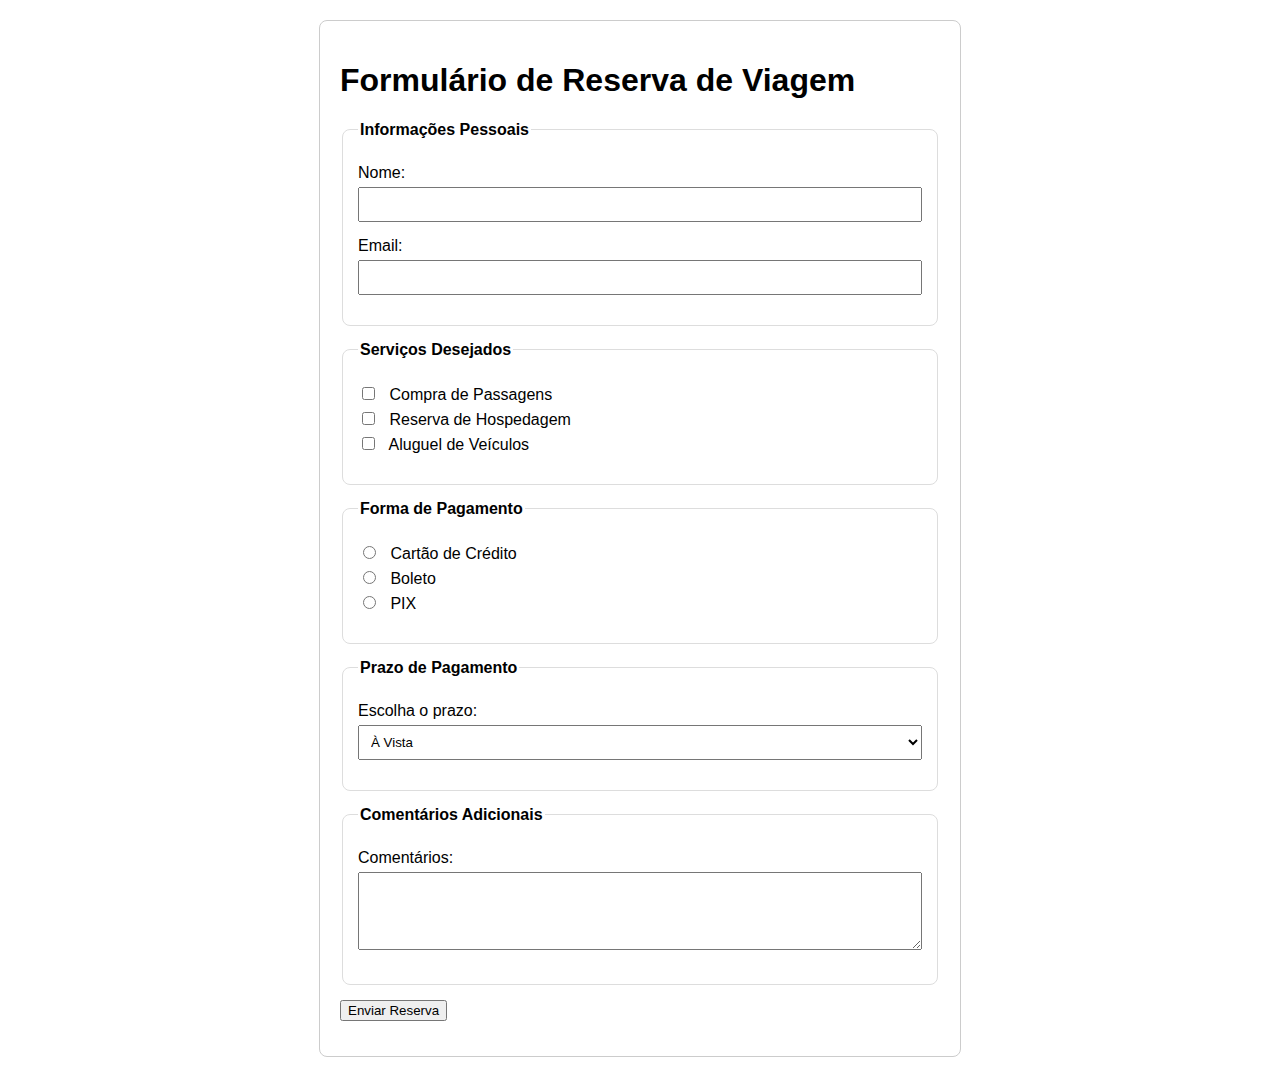
<file: teste.html>
<!DOCTYPE html>
<html lang="pt-BR">
<head>
    <meta charset="UTF-8">
    <meta name="viewport" content="width=device-width, initial-scale=1.0">
    <title>Formulário de Reserva de Viagem</title>
    <style>
        body {
            font-family: Arial, sans-serif;
            margin: 20px;
        }
        .container {
            max-width: 600px;
            margin: auto;
            padding: 20px;
            border: 1px solid #ccc;
            border-radius: 8px;
        }
        fieldset {
            border: 1px solid #ddd;
            padding: 15px;
            border-radius: 8px;
            margin-bottom: 15px;
        }
        legend {
            font-weight: bold;
            margin-bottom: 10px;
        }
        .form-group {
            margin-bottom: 15px;
        }
        .form-group label {
            display: block;
            margin-bottom: 5px;
        }
        .form-group input[type="text"],
        .form-group input[type="email"],
        .form-group textarea,
        .form-group select {
            width: 100%;
            padding: 8px;
            box-sizing: border-box;
        }
        .form-group input[type="checkbox"],
        .form-group input[type="radio"] {
            margin-right: 10px;
        }
        .form-group button {
            padding: 10px 20px;
            background-color: #007bff;
            color: white;
            border: none;
            border-radius: 5px;
            cursor: pointer;
        }
        .form-group button:hover {
            background-color: #0056b3;
        }
    </style>
</head>
<body>
    <div class="container">
        <h1>Formulário de Reserva de Viagem</h1>
        <form action="#" method="post">
            <!-- Informações do Cliente -->
            <fieldset>
                <legend>Informações Pessoais</legend>
                <div class="form-group">
                    <label for="nome">Nome:</label>
                    <input type="text" id="nome" name="nome" required>
                </div>
                <div class="form-group">
                    <label for="email">Email:</label>
                    <input type="email" id="email" name="email" required>
                </div>
            </fieldset>

            <!-- Serviços Desejados -->
            <fieldset>
                <legend>Serviços Desejados</legend>
                <div class="form-group">
                    <label>
                        <input type="checkbox" name="servicos" value="Compra de Passagens"> Compra de Passagens
                    </label>
                    <label>
                        <input type="checkbox" name="servicos" value="Reserva de Hospedagem"> Reserva de Hospedagem
                    </label>
                    <label>
                        <input type="checkbox" name="servicos" value="Aluguel de Veículos"> Aluguel de Veículos
                    </label>
                </div>
            </fieldset>

            <!-- Forma de Pagamento -->
            <fieldset>
                <legend>Forma de Pagamento</legend>
                <div class="form-group">
                    <label>
                        <input type="radio" name="pagamento" value="Cartão de Crédito"> Cartão de Crédito
                    </label>
                    <label>
                        <input type="radio" name="pagamento" value="Boleto"> Boleto
                    </label>
                    <label>
                        <input type="radio" name="pagamento" value="PIX"> PIX
                    </label>
                </div>
            </fieldset>

            <!-- Prazo de Pagamento -->
            <fieldset>
                <legend>Prazo de Pagamento</legend>
                <div class="form-group">
                    <label for="prazo">Escolha o prazo:</label>
                    <select id="prazo" name="prazo">
                        <option value="À Vista">À Vista</option>
                        <option value="Cinco Vezes Sem Juros">Cinco Vezes Sem Juros</option>
                        <option value="Dez Vezes Com Juros">Dez Vezes Com Juros</option>
                    </select>
                </div>
            </fieldset>

            <!-- Comentários Adicionais -->
            <fieldset>
                <legend>Comentários Adicionais</legend>
                <div class="form-group">
                    <label for="comentarios">Comentários:</label>
                    <textarea id="comentarios" name="comentarios" rows="4"></textarea>
                </div>
            </fieldset>

            <!-- Botão de Envio -->
            <div class="form-group">
                <input type="submit" value="Enviar Reserva">
            </div>
        </form>
    </div>
</body>
</html>
</file>
<file: style.css>
h1{
    font-size: 63px;
    color: white;
    padding: 15px;
    text-align: center;
}
h2{ 
    font-size: 24px;
    text-transform: uppercase;
    color:#303030;
    font-weight: 600;
}

.carousel-caption h5{
    font-size: 80px;
    color: #ffc107;
    text-shadow: 2px 2px 2px black;
}
</file>
